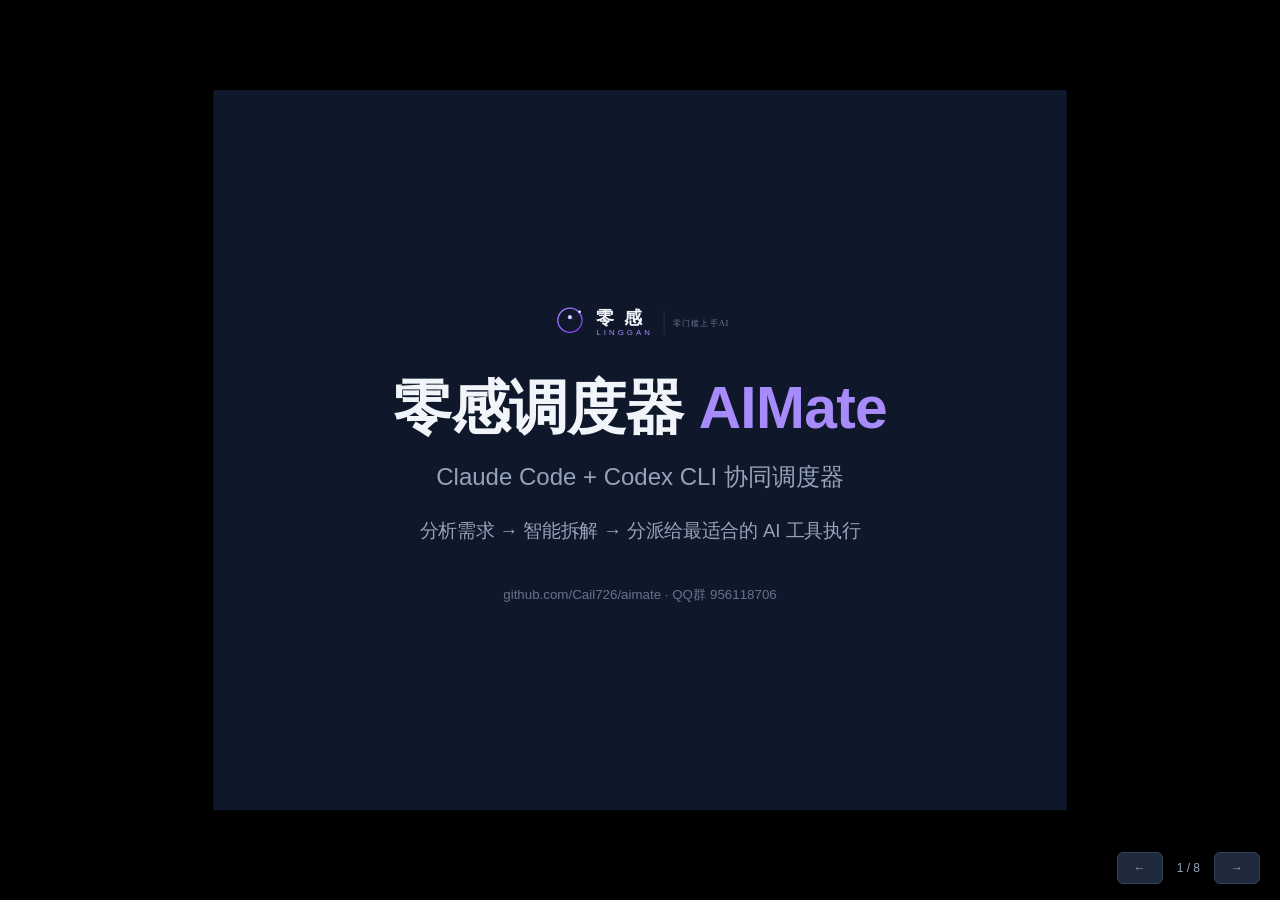
<file: artifacts/aimate-deck.html>
<!DOCTYPE html>
<html lang="zh-CN">
<head>
<meta charset="utf-8"/>
<title>零感调度器 AIMate — 产品介绍</title>
<style>
* { margin: 0; padding: 0; box-sizing: border-box; }
:root {
  --purple: #7C3AED; --purple-light: #A78BFA; --purple-dim: rgba(124,58,237,.15);
  --green: #10B981; --green-dim: rgba(16,185,129,.15);
  --bg: #0F172A; --surface: #1E293B; --border: #334155;
  --text: #F1F5F9; --dim: #94A3B8; --muted: #64748B;
}
html { font-size: 2.5px; }
body {
  background: #000; font-family: "PingFang SC","Microsoft YaHei","Segoe UI",sans-serif;
  display: flex; align-items: center; justify-content: center;
  height: 100vh; overflow: hidden;
}
#stage {
  width: 1920px; height: 1080px; position: relative; overflow: hidden;
  transform-origin: center center; background: var(--bg);
}
section {
  position: absolute; inset: 0; display: none;
  padding: 80px 100px; color: var(--text);
  flex-direction: column; hyphens: manual; -webkit-hyphens: manual;
}
section.active { display: flex; }

/* Typography */
h1 { font-size: 72px; font-weight: 800; line-height: 1.1; letter-spacing: -1px; }
h2 { font-size: 52px; font-weight: 700; line-height: 1.15; }
h3 { font-size: 32px; font-weight: 600; }
.purple { color: var(--purple-light); }
.green { color: var(--green); }
.dim { color: var(--dim); }
.muted { color: var(--muted); }
code { font-family: Consolas,"Courier New",monospace; background: rgba(255,255,255,.06);
  padding: 4px 12px; border-radius: 6px; font-size: 26px; }

/* Nav */
#nav { position: fixed; bottom: 16px; right: 20px; z-index: 100; display: flex;
  gap: 6px; align-items: center; }
#nav button { background: var(--surface); border: 1px solid var(--border); color: var(--dim);
  padding: 8px 16px; border-radius: 6px; cursor: pointer; font-size: 12px; }
#nav button:hover { color: #fff; border-color: var(--purple); }
#nav span { color: var(--dim); font-size: 12px; margin: 0 8px; }

/* Slide-specific layouts — rhythm varies */
.cover { justify-content: center; align-items: center; text-align: center; gap: 24px; }
.cover img { height: 80px; margin-bottom: 16px; }
.cover h1 { font-size: 88px; }
.cover .sub { font-size: 36px; color: var(--dim); margin-top: 8px; }

.content-top { justify-content: flex-start; }
.content-center { justify-content: center; gap: 40px; }
.row { display: flex; gap: 32px; align-items: stretch; }
.col { flex: 1; }

.card { background: var(--surface); border: 1px solid var(--border); border-radius: 16px;
  padding: 36px 40px; display: flex; flex-direction: column; gap: 16px; }
.card h3 { display: flex; align-items: center; gap: 14px; }
.card p, .card li { font-size: 26px; line-height: 1.7; color: var(--dim); }
.card li { margin-left: 24px; margin-bottom: 6px; }

.big-number { font-size: 120px; font-weight: 900; line-height: 1; }
.tag { display: inline-block; padding: 6px 16px; border-radius: 6px; font-size: 20px;
  font-weight: 700; letter-spacing: 0.5px; }
.tag.claude { background: rgba(212,115,63,.2); color: #d4733f; }
.tag.codex { background: rgba(69,167,255,.2); color: #45a7ff; }

.steps { display: flex; gap: 28px; }
.step { flex: 1; background: var(--surface); border: 1px solid var(--border);
  border-radius: 16px; padding: 32px 28px; text-align: center; }
.step .num { width: 56px; height: 56px; border-radius: 50%; background: var(--purple-dim);
  display: flex; align-items: center; justify-content: center; margin: 0 auto 16px;
  font-size: 28px; font-weight: 700; color: var(--purple-light); }
.step h3 { margin-bottom: 10px; }
.step p { font-size: 22px; color: var(--dim); line-height: 1.6; }

.fix-grid { display: grid; grid-template-columns: 1fr 1fr; gap: 24px; }
.fix-item { background: var(--surface); border: 1px solid var(--border); border-radius: 14px;
  padding: 28px 32px; display: flex; gap: 20px; align-items: flex-start; }
.fix-item .icon { font-size: 40px; min-width: 56px; text-align: center; }
.fix-item h3 { font-size: 28px; margin-bottom: 6px; }
.fix-item p { font-size: 22px; color: var(--dim); line-height: 1.6; }

.cta-box { background: var(--purple-dim); border: 1px solid rgba(124,58,237,.3);
  border-radius: 20px; padding: 48px 56px; text-align: center; }
.cta-box .url { font-size: 48px; font-weight: 800; color: var(--purple-light);
  letter-spacing: -0.5px; }

.footer-row { display: flex; align-items: center; gap: 32px; margin-top: auto; padding-top: 24px;
  border-top: 1px solid var(--border); }
.footer-row img { height: 40px; }

.quote { font-size: 38px; font-style: italic; color: var(--dim); text-align: center;
  max-width: 1000px; line-height: 1.5; }
.quote::before { content: '"'; }
.quote::after { content: '"'; }

.pain-point { display: flex; align-items: center; gap: 60px; }
.pain-point .left { flex: 1; }
.pain-point .right { width: 480px; background: var(--surface); border: 1px solid var(--border);
  border-radius: 20px; padding: 40px; }
.pain-point .right .emoji { font-size: 80px; text-align: center; margin-bottom: 20px; }
.pain-point .right p { font-size: 26px; color: var(--dim); text-align: center; line-height: 1.7; }

.flow { display: flex; align-items: center; justify-content: center; gap: 24px; }
.flow-box { background: var(--surface); border: 1px solid var(--border); border-radius: 16px;
  padding: 32px 28px; text-align: center; min-width: 220px; }
.flow-box h3 { margin-bottom: 8px; }
.flow-box p { font-size: 22px; color: var(--dim); }
.flow-arrow { font-size: 36px; color: var(--purple-light); }
</style>
</head>
<body>

<div id="stage">
<!-- Slide 1: Cover -->
<section class="active cover">
  <img src="../docs/零感-横版.svg" alt="零感 LingGan" style="height:80px">
  <h1>零感调度器 <span class="purple">AIMate</span></h1>
  <p class="sub">Claude Code + Codex CLI 协同调度器</p>
  <p class="dim" style="font-size:28px;margin-top:12px">分析需求 → 智能拆解 → 分派给最适合的 AI 工具执行</p>
  <p class="muted" style="font-size:20px;margin-top:40px">github.com/Cail726/aimate · QQ群 956118706</p>
</section>

<!-- Slide 2: Pain Point -->
<section>
  <h2>你有没有<br>遇到过？</h2>
  <div class="pain-point" style="margin-top:60px">
    <div class="left">
      <div class="row" style="flex-direction:column;gap:24px">
        <div class="card">
          <p>复杂任务要在 Claude 和 Codex 之间来回切，<br>不知道该用哪个，效率低下</p>
        </div>
        <div class="card">
          <p>想改个模型参数还得翻代码找配置文件，<br>没有可视化界面</p>
        </div>
        <div class="card">
          <p>跑了多少次分析、花了多少 token，<br>完全不知道</p>
        </div>
      </div>
    </div>
    <div class="right">
      <div class="emoji">🤯</div>
      <p>两个 AI 工具都很好用<br>但我该<strong>什么时候用哪个</strong>？</p>
    </div>
  </div>
</section>

<!-- Slide 3: Solution -->
<section>
  <h2>让 AI <span class="purple">自己分工</span></h2>
  <div class="flow" style="margin-top:60px">
    <div class="flow-box"><h3>📝</h3><p>输入需求</p></div>
    <span class="flow-arrow">→</span>
    <div class="flow-box" style="border-color:var(--purple);background:var(--purple-dim)"><h3>🧠</h3><p>AI 自动拆解<br><span class="dim" style="font-size:18px">2-5 个子任务</span></p></div>
    <span class="flow-arrow">→</span>
    <div class="flow-box"><span class="tag claude">Claude</span><p style="margin-top:8px">复杂代码<br>架构设计</p></div>
    <span class="flow-arrow">+</span>
    <div class="flow-box"><span class="tag codex">Codex</span><p style="margin-top:8px">终端操作<br>脚本测试</p></div>
    <span class="flow-arrow">→</span>
    <div class="flow-box" style="border-color:var(--green);background:var(--green-dim)"><h3>✅</h3><p>你看着<br>进度条等结果</p></div>
  </div>
  <p class="dim" style="text-align:center;margin-top:60px;font-size:28px">你只需要描述需求。调度器决定谁干什么。</p>
</section>

<!-- Slide 4: Features -->
<section>
  <h2>核心功能</h2>
  <div class="row" style="margin-top:50px">
    <div class="col">
      <div class="card">
        <h3><span style="color:var(--purple-light)">▸</span> 智能拆解</h3>
        <p>自然语言输入，AI 分析后拆成 2-5 个独立子任务，标注每个任务适合哪个工具，给出理由</p>
      </div>
      <div class="card" style="margin-top:24px">
        <h3><span style="color:var(--green)">▸</span> 实时执行</h3>
        <p>SSE 推送进度，每个子任务的运行状态、耗时、输出预览一目了然</p>
      </div>
    </div>
    <div class="col">
      <div class="card">
        <h3><span style="color:var(--purple-light)">▸</span> Web 配置</h3>
        <p>点齿轮直接在浏览器改模型、temperature、API 端点。保存即时生效，不用碰配置文件</p>
      </div>
      <div class="card" style="margin-top:24px">
        <h3><span style="color:var(--green)">▸</span> 费用追踪</h3>
        <p>每次分析抓取 token 消耗，按定价估算费用。点击 ≈ $ 徽章查看历次明细</p>
      </div>
    </div>
  </div>
</section>

<!-- Slide 5: Trust & Reliability -->
<section>
  <h2>你只管用，<span class="purple">麻烦事</span>我们处理了</h2>
  <div class="fix-grid" style="margin-top:50px">
    <div class="fix-item">
      <div class="icon">🤝</div>
      <div>
        <h3>自动协同调度</h3>
        <p>分析需求后自动判断该用 Claude 还是 Codex，不用你手动在两个工具间切换、猜哪个更合适</p>
      </div>
    </div>
    <div class="fix-item">
      <div class="icon">🔐</div>
      <div>
        <h3>API Key 不落地</h3>
        <p>Key 只存在你电脑的环境变量或 .env 文件里，Web 页面永远看不到、不传输、不存储，不会泄露</p>
      </div>
    </div>
    <div class="fix-item">
      <div class="icon">🟢</div>
      <div>
        <h3>工具状态一眼可知</h3>
        <p>页面加载时自动检测 Claude 和 Codex 是否装好，绿灯/红灯指示，没装的话 hover 看安装指引</p>
      </div>
    </div>
    <div class="fix-item">
      <div class="icon">⚡</div>
      <div>
        <h3>双击就能跑</h3>
        <p><code>start.bat</code> 自动装依赖、自动清端口、自动打开浏览器。代码全开源，你可以逐行审查</p>
      </div>
    </div>
  </div>
</section>

<!-- Slide 6: How to use -->
<section>
  <h2>三步上手</h2>
  <p style="font-size:24px;color:var(--dim);margin-top:12px">零感调度器是一个 Python 本地 Web 服务，启动后在浏览器里操作</p>
  <div class="steps" style="margin-top:48px">
    <div class="step">
      <div class="num">1</div>
      <h3>获取项目</h3>
      <p style="font-size:20px;line-height:1.7">
        GitHub 页面点 Code →<br>Download ZIP 下载<br>
        解压到任意文件夹<br>
        或 <code>git clone</code> 仓库地址
      </p>
    </div>
    <div class="step">
      <div class="num">2</div>
      <h3>安装依赖 + 设 Key</h3>
      <p style="font-size:20px;line-height:1.7">
        双击 <code>start.bat</code> 自动安装<br>
        Python 包（fastapi 等）<br>
        在项目文件夹新建 <code>.env</code><br>
        写入 <code>DEEPSEEK_API_KEY=sk-你的key</code>
      </p>
    </div>
    <div class="step">
      <div class="num">3</div>
      <h3>启动</h3>
      <p style="font-size:20px;line-height:1.7">
        双击 <code>start.bat</code> 启动服务<br>
        自动打开浏览器<br>
        地址：127.0.0.1:7799<br>
        首次使用自动弹出帮助
      </p>
    </div>
  </div>
  <div class="cta-box" style="margin-top:48px">
    <p style="font-size:28px;color:var(--text)">需要提前装好 Claude Code 和 Codex CLI</p>
    <p style="font-size:20px;color:var(--dim);margin-top:6px">可用零感安装器一键部署 Claude Code · Codex 支持即将加入</p>
  </div>
</section>

<!-- Slide 7: How to get -->
<section class="content-center" style="text-align:center">
  <h2>怎么获取</h2>
  <div class="cta-box">
    <p style="font-size:24px;color:var(--dim);margin-bottom:12px">完全开源 · 免费使用</p>
    <p class="url">github.com/Cail726/aimate</p>
    <p style="font-size:20px;color:var(--dim);margin-top:12px">点 Code → Download ZIP 即可下载，无需注册</p>
  </div>
  <div class="row" style="gap:40px">
    <div class="card" style="text-align:center;flex:1">
      <h3 style="justify-content:center">💬 加入社群</h3>
      <p style="font-size:28px;color:var(--dim)">零感实验室</p>
      <p class="dim">交流答疑 · 教程分享<br>加群方式见 GitHub 仓库说明</p>
    </div>
    <div class="card" style="text-align:center;flex:1">
      <h3 style="justify-content:center">🛠 配套工具</h3>
      <p style="font-size:28px;color:var(--dim)">零感安装器</p>
      <p class="dim">AI 开发环境一键部署<br>Claude Code 一步到位</p>
    </div>
  </div>
</section>

<!-- Slide 8: Outro -->
<section class="cover">
  <img src="../docs/零感-横版.svg" alt="零感 LingGan" style="height:80px">
  <h1>零感调度器</h1>
  <p class="sub" style="font-size:40px">让 AI 替你分工</p>
  <p class="quote" style="margin-top:20px">你只需要一个想法</p>
  <div class="footer-row">
    <span class="dim" style="font-size:28px">github.com/Cail726/aimate</span>
    <span style="color:var(--border)">|</span>
    <span class="dim" style="font-size:28px">加入社群 · 详见仓库说明</span>
    <span style="color:var(--border)">|</span>
    <span class="dim" style="font-size:28px">零门槛上手AI，激发编程灵感</span>
  </div>
</section>
</div>

<div id="nav">
  <button id="prev">←</button>
  <span id="counter">1 / 8</span>
  <button id="next">→</button>
</div>

<script>
(function() {
  const stage = document.getElementById('stage');
  const slides = stage.querySelectorAll('section');
  const total = slides.length;
  let current = 0;

  function scale() {
    const W = 1920, H = 1080;
    const scaleX = window.innerWidth / W;
    const scaleY = window.innerHeight / H;
    const s = Math.min(scaleX, scaleY);
    stage.style.transform = `scale(${s})`;
  }

  function show(idx) {
    slides[current].classList.remove('active');
    current = (idx + total) % total;
    slides[current].classList.add('active');
    document.getElementById('counter').textContent = `${current + 1} / ${total}`;
  }

  document.getElementById('prev').addEventListener('click', () => show(current - 1));
  document.getElementById('next').addEventListener('click', () => show(current + 1));
  document.addEventListener('keydown', e => {
    if (e.key === 'ArrowRight' || e.key === ' ') { e.preventDefault(); show(current + 1); }
    if (e.key === 'ArrowLeft') { e.preventDefault(); show(current - 1); }
    if (e.key === 'Home') { e.preventDefault(); show(0); }
    if (e.key === 'End') { e.preventDefault(); show(total - 1); }
  });

  window.addEventListener('resize', scale);
  scale();

  // Touch swipe
  let touchX = 0;
  stage.addEventListener('touchstart', e => { touchX = e.touches[0].clientX; });
  stage.addEventListener('touchend', e => {
    const dx = e.changedTouches[0].clientX - touchX;
    if (Math.abs(dx) > 80) show(dx > 0 ? current - 1 : current + 1);
  });
})();
</script>

<!-- Voiceover script — recording guide -->
<script type="application/json" id="speaker-notes">
[
  "Slide 1 (8秒): 零感调度器 AIMate。Claude Code 和 Codex CLI 的协同调度器。你描述需求，它自动拆解，分派给最适合的 AI 工具执行。",
  "Slide 2 (18秒): 你有没有遇到过这种情况？手头有复杂任务，又要在 Claude 和 Codex 之间切来切去——代码归 Claude 写，测试和部署不知道该用哪个。想改个模型参数还得翻代码找配置文件。跑了多少次分析、花了多少 token，完全没有概念。两个 AI 工具都很好用，但我到底该什么时候用哪个？",
  "Slide 3 (20秒): 零感调度器的答案很简单：让 AI 自己分工。你输入需求，调度器分析后自动拆成二到五个子任务，判断哪个适合 Claude、哪个适合 Codex，然后依次执行。你只需要看着进度条等结果。你描述需求——调度器决定谁干什么。",
  "Slide 4 (20秒): 四个核心功能。智能拆解：自然语言输入，AI 分析后标注每个任务适合哪个工具，给出理由。实时执行：SSE 推送进度，状态、耗时、输出预览一目了然。Web 配置：点齿轮在浏览器改模型和参数，保存即时生效。费用追踪：每次分析抓取 token 消耗，按 DeepSeek 定价估算费用，点击徽章看历次明细。",
  "Slide 5 (20秒): 你只管用，麻烦事我们处理了。自动协同调度——分析需求后自动判断该用 Claude 还是 Codex，不用你手动在两个工具间切换。API Key 不落地——Key 只存在你电脑上，Web 页面永远看不到，不会泄露。工具状态一眼可知——页面加载自动检测 Claude 和 Codex 是否装好，没装的话 hover 看安装指引。双击就能跑——start.bat 自动装依赖、自动清端口、自动打开浏览器，代码全开源，你可以逐行审查。",
  "Slide 6 (20秒): 零感调度器是一个 Python 本地 Web 服务，启动后在浏览器里操作。三步上手。第一步，GitHub 页面点 Code 按钮 Download ZIP 下载，解压到任意文件夹。第二步，双击 start.bat 自动安装 Python 依赖，然后在项目文件夹新建 .env 文件，写入你的 DeepSeek API Key。第三步，双击 start.bat 启动服务，自动打开浏览器到 127.0.0.1:7799，首次使用自动弹出帮助。前提是装好 Claude Code 和 Codex CLI——Claude 可用零感安装器一键部署。",
  "Slide 7 (14秒): 怎么获取。完全开源免费。GitHub 搜 Cail726 slash aimate，点 Code Download ZIP 就能下载，无需注册。加入社群——零感实验室，交流答疑、教程分享，加群方式见 GitHub 仓库说明。配套零感安装器，Claude Code 一键部署。",
  "Slide 8 (10秒): 零感调度器，让 AI 替你分工。你只需要一个想法。"
]
</script>
</body>
</html>
</file>
